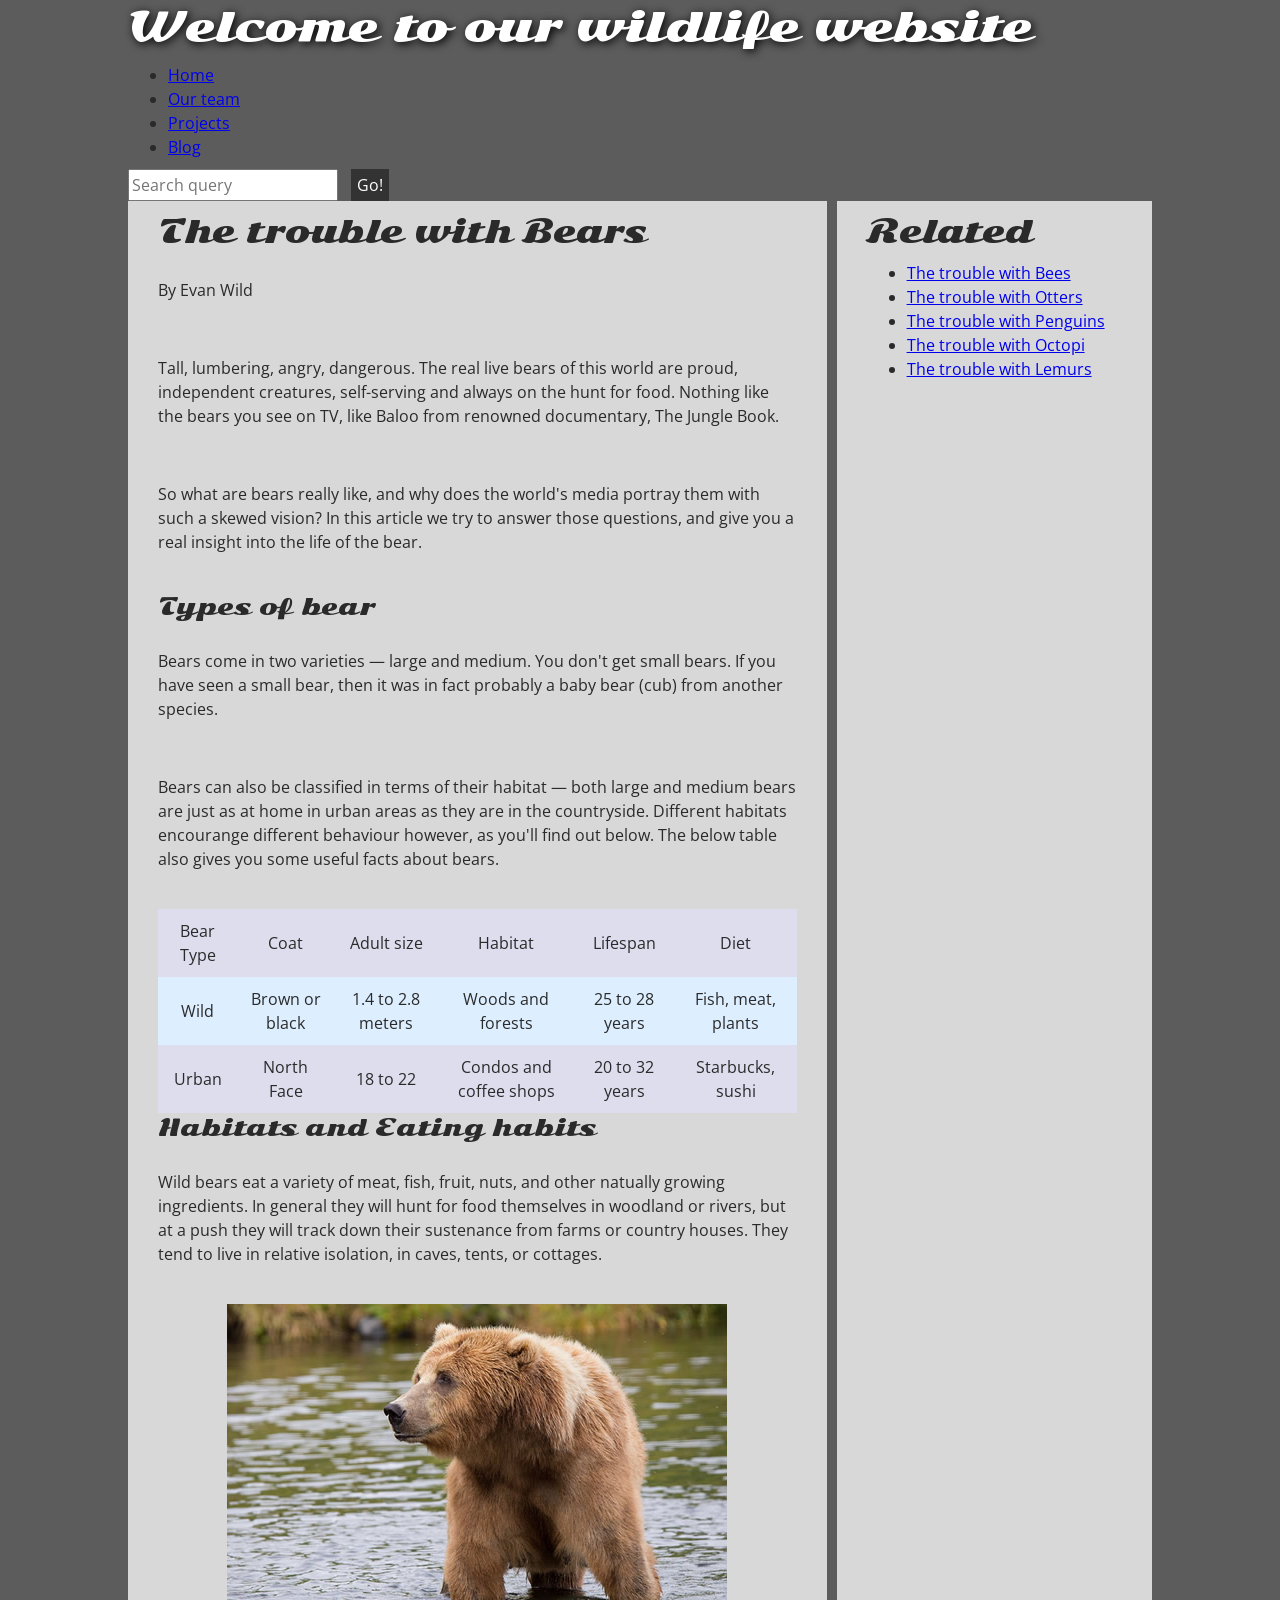
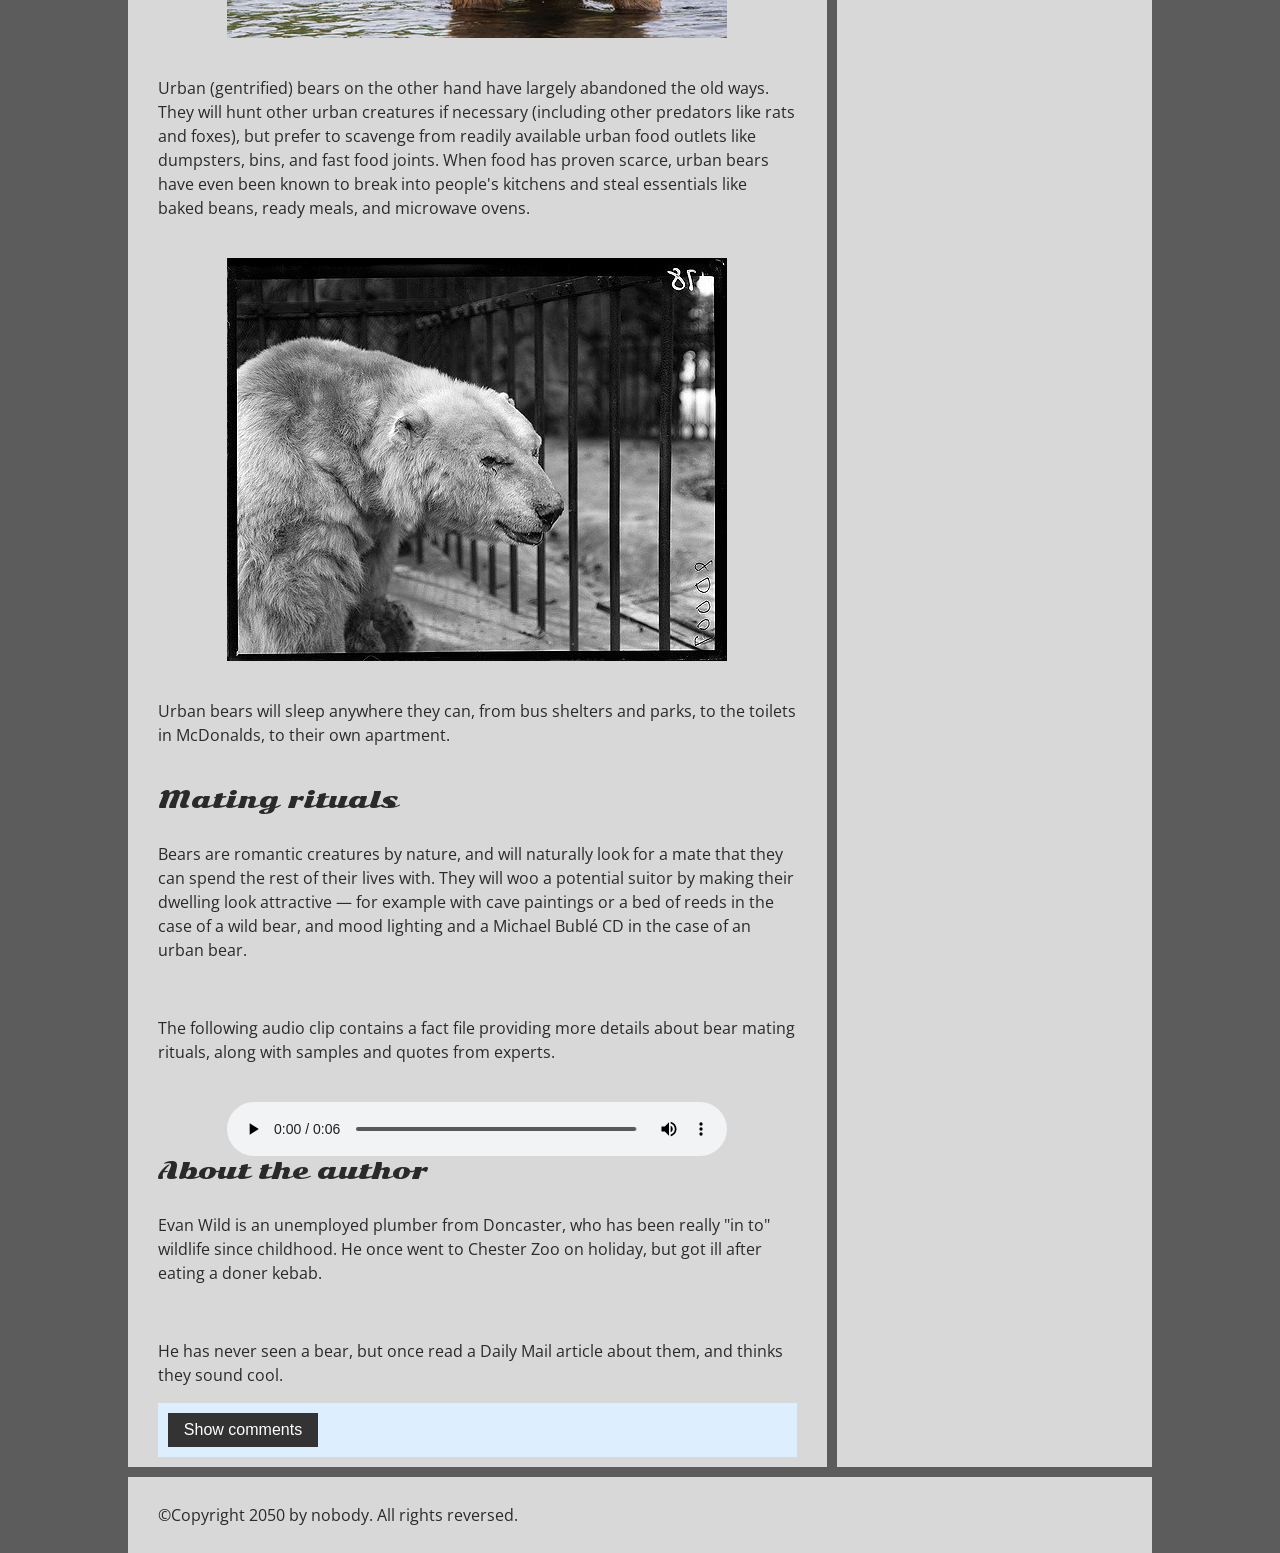
<file: ica/ica5/index.html>
<!DOCTYPE html>
<html>
  <head>
    <meta charset="utf-8">

    <title>Accessibility assessment</title>
    <link href="https://fonts.googleapis.com/css?family=Open+Sans+Condensed:300|Sonsie+One" rel="stylesheet" type="text/css">
    <link rel="stylesheet" href="style.css">

    <!-- the below three lines are a fix to get HTML5 semantic elements working in old versions of Internet Explorer-->
    <!--[if lt IE 9]>
      <script src="http://html5shiv.googlecode.com/svn/trunk/html5.js"></script>
    <![endif]-->
  </head>

  <body>
    <header class="header">
      <font size="7">Welcome to our wildlife website</font>
    </header>

    <nav class="nav">
      <ul>
        <li><a href="#">Home</a></li>
        <li><a href="#">Our team</a></li>
        <li><a href="#">Projects</a></li>
        <li><a href="#">Blog</a></li>
      </ul>

      <form class="search">
        <input type="search" name="q" placeholder="Search query" aria-label="Search query">
        <input type="submit" value="Go!" aria-label="Submit search">
      </form>
    </nav>

    <main>
      <article>
        <font size="6">The trouble with Bears</font>
        <br><br>
        <p>By Evan Wild</p>
        <br><br>
        <p>Tall, lumbering, angry, dangerous. The real live bears of this world are proud, independent creatures, self-serving and always on the hunt for food. Nothing like the bears you see on TV, like Baloo from renowned documentary, The Jungle Book.</p>
        <br><br>
        <p>So what are bears really like, and why does the world's media portray them with such a skewed vision? In this article we try to answer those questions, and give you a real insight into the life of the bear.</p>
        <br><br>
        <font size="5">Types of bear</font>
        <br><br>
        <p>Bears come in two varieties — large and medium. You don't get small bears. If you have seen a small bear, then it was in fact probably a baby bear (cub) from another species.</p>
        <br><br>
        <p>Bears can also be classified in terms of their habitat — both large and medium bears are just as at home in urban areas as they are in the countryside. Different habitats encourange different behaviour however, as you'll find out below. The below table also gives you some useful facts about bears.</p>
        <br><br>
        <table>
          <thead>
            <tr>
              <td>Bear Type</td>
              <td>Coat</td>
              <td>Adult size</td>
              <td>Habitat</td>
              <td>Lifespan</td>
              <td>Diet</td>
            </tr>
          </thead>
          <tbody>
            <tr>
              <td>Wild</td>
              <td>Brown or black</td>
              <td>1.4 to 2.8 meters</td>
              <td>Woods and forests</td>
              <td>25 to 28 years</td>
              <td>Fish, meat, plants</td>
            </tr>
            <tr>
              <td>Urban</td>
              <td>North Face</td>
              <td>18 to 22</td>
              <td>Condos and coffee shops</td>
              <td>20 to 32 years</td>
              <td>Starbucks, sushi</td>
            </tr>
          </tbody>
        </table>

        <font size="5">Habitats and Eating habits</font>
        <br><br>
        <p>Wild bears eat a variety of meat, fish, fruit, nuts, and other natually growing ingredients. In general they will hunt for food themselves in woodland or rivers, but at a push they will track down their sustenance from farms or country houses. They tend to live in relative isolation, in caves, tents, or cottages.</p>
        <br><br>
        <img src="media/wild-bear.jpg" alt="A wild bear in the woods">
        <br><br>
        <p>Urban (gentrified) bears on the other hand have largely abandoned the old ways. They will hunt other urban creatures if necessary (including other predators like rats and foxes), but prefer to scavenge from readily available urban food outlets like dumpsters, bins, and fast food joints. When food has proven scarce, urban bears have even been known to break into people's kitchens and steal essentials like baked beans, ready meals, and microwave ovens.</p>
        <br><br>
        <img src="media/urban-bear.jpg">
        <br><br>
        <p>Urban bears will sleep anywhere they can, from bus shelters and parks, to the toilets in McDonalds, to their own apartment.</p>
        <br><br>
        <font size="5">Mating rituals</font>
        <br><br>
        <p>Bears are romantic creatures by nature, and will naturally look for a mate that they can spend the rest of their lives with. They will woo a potential suitor by making their dwelling look attractive — for example with cave paintings or a bed of reeds in the case of a wild bear, and mood lighting and a Michael Bublé CD in the case of an urban bear.</p>
        <br><br>
        <p>The following audio clip contains a fact file providing more details about bear mating rituals, along with samples and quotes from experts.</p>
        <br><br>
        <audio controls>
          <source src="media/bear.mp3" type="audio/mp3">
          <source src="media/bear.ogg" type="audio/ogg">
          <p>It looks like your browser doesn't support HTML5 audio players.</p>
        </audio>

        <aside>

          <font size="5">About the author</font>
        <br><br>
          <p>Evan Wild is an unemployed plumber from Doncaster, who has been really "in to" wildlife since childhood. He once went to Chester Zoo on holiday, but got ill after eating a doner kebab.</p>
        <br><br>
          <p>He has never seen a bear, but once read a Daily Mail article about them, and thinks they sound cool.</p>

        </aside>
        <section class="comments">
          <button class="show-hide">Show comments</button>

          <div class="comment-wrapper">

            <font size="6">Add comment</font>

            <form class="comment-form">
              <div class="flex-pair">
                <label for="name">Your name:</label>
                <input type="text" name="name" id="name" placeholder="Enter your name" aria-label="Enter your name">
              </div>
              <div class="flex-pair">
                <label for="comment">Your comment:</label>
                <input type="text" name="comment" id="comment" placeholder="Enter your comment" aria-label="Enter your comment">
              </div>
              <div>
                <input type="submit" value="Submit comment" aria-label="Submit comment">
              </div>
            </form>

            <font size="6">Comments</font>

            <ul class="comment-container">

              <li>

                <p>Bob Fossil</p>

                <p>Oh I am so glad you taught me all about the big brown angry guys in the woods. With their sniffing little noses and their bad attitudes, they can sure be a menace — I was thinking of putting them all in a truck and driving them outta here. I run a zoo, you know.</p>

              </li>

            </ul>

          </div>
        </section>
      </article>

      <div class="secondary">
        <font size="6">Related</font>

        <ul>
          <li><a href="#">The trouble with Bees</a></li>
          <li><a href="#">The trouble with Otters</a></li>
          <li><a href="#">The trouble with Penguins</a></li>
          <li><a href="#">The trouble with Octopi</a></li>
          <li><a href="#">The trouble with Lemurs</a></li>
        </ul>
      </div>
    </main>

    <footer>
      <p>©Copyright 2050 by nobody. All rights reversed.</p>
    </footer>

    <script src="main.js"></script>

  </body>
</html>
</file>
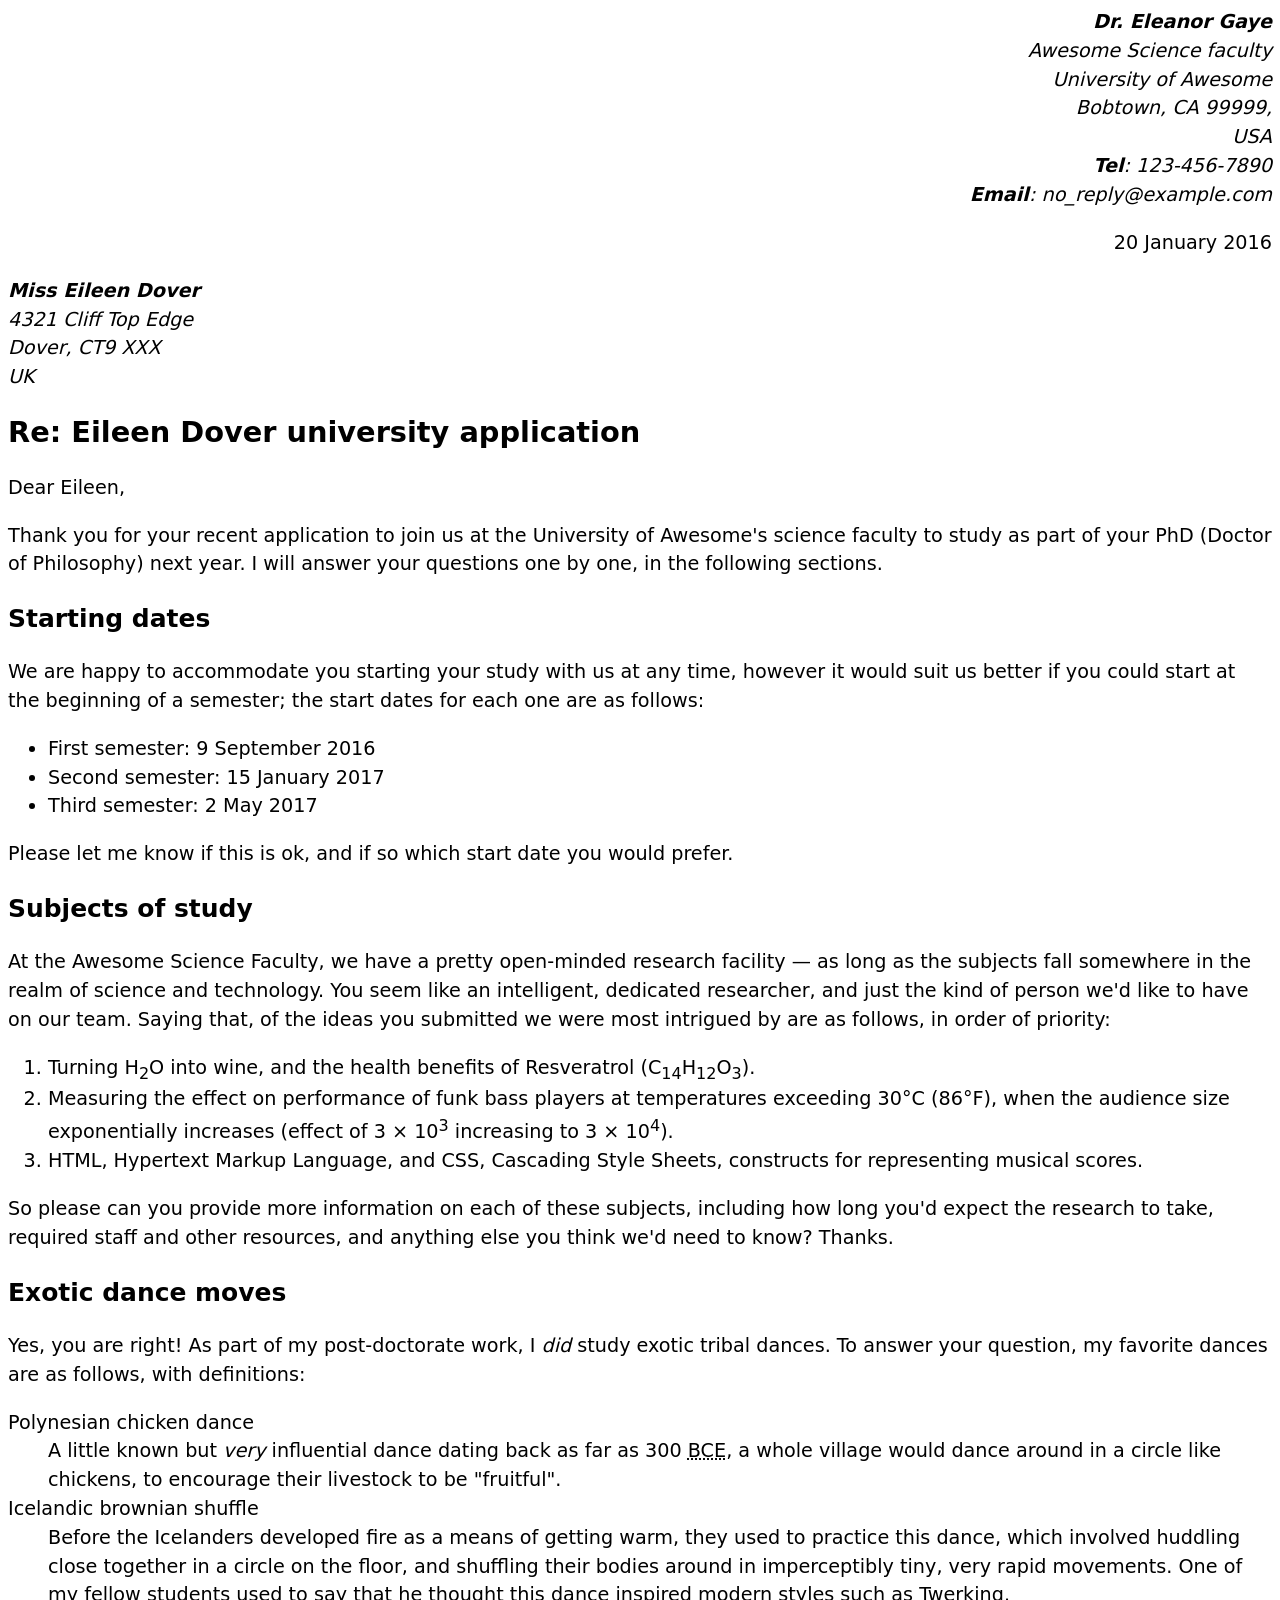
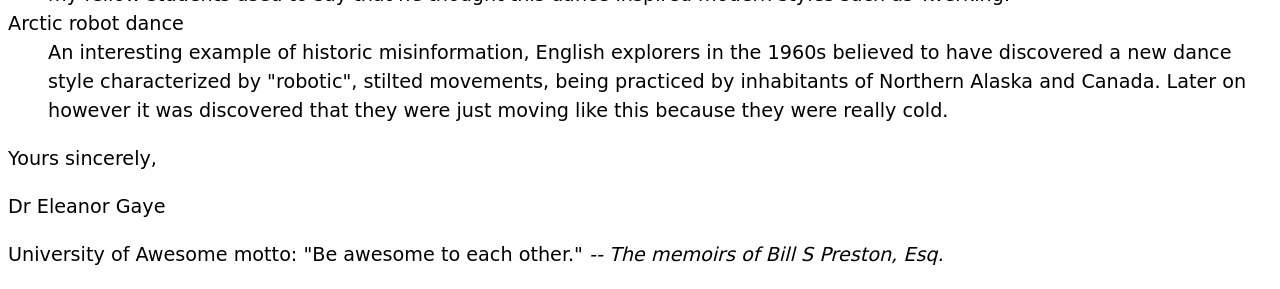
<file: wa/ica3.html>
<!DOCTYPE html>
<html lang="en">
<head>
    <meta charset="UTF-8">
    <meta name="viewport" content="width=device-width, initial-scale=1.0">
    <title>Document</title>

    <style>
        body {
            font: 1.2em / 1.5 system-ui;
        }

        .sender-column {
            text-align: right;
        }

        h1 {
            font-size: 1.5em;
        }

        h2 {
            font-size: 1.3em;
        }
    </style>
</head>
<body>
    <address class="sender-column">
        <em><strong>Dr. Eleanor Gaye</strong><br>
        Awesome Science faculty<br>
        University of Awesome<br>
        Bobtown, CA 99999,<br>
        USA<br>
        <strong>Tel</strong>: 123-456-7890<br>
        <strong>Email</strong>: no_reply@example.com</em>
        <br>
    </address>
    <p class="sender-column">
        20 January 2016
    </p>

    <address>
        <em><strong>Miss Eileen Dover</strong><br>
        4321 Cliff Top Edge<br>
        Dover, CT9 XXX<br>
        UK</em>
    </address>

    <p>
        <h1>Re: Eileen Dover university application</h1>
    </p>

    <section>
        <p>Dear Eileen,</p>

        <p>
            Thank you for your recent application to join us at the University of
            Awesome's science faculty to study as part of your
            PhD (Doctor of Philosophy) next year. I will answer your
            questions one by one, in the following sections.
        </p>
    </section>

    <section>
        <p><h2>Starting dates</h2></p>

        <p>
            We are happy to accommodate you starting your study with us at any time,
            however it would suit us better if you could start at the beginning of a
            semester; the start dates for each one are as follows:
        </p>

        <ul>
            <li>First semester: 9 September 2016</li>
            <li>Second semester: 15 January 2017</li>
            <li>Third semester: 2 May 2017</li>
        </ul>
        
        <p>
            Please let me know if this is ok, and if so which start date you would
            prefer.
        </p>
    </section>

    <section>
        <p><h2>Subjects of study</h2></p>

        <p>
            At the Awesome Science Faculty, we have a pretty open-minded research
            facility — as long as the subjects fall somewhere in the realm of science
            and technology. You seem like an intelligent, dedicated researcher, and
            just the kind of person we'd like to have on our team. Saying that, of the
            ideas you submitted we were most intrigued by are as follows, in order of
            priority:
        </p>

        <ol>
            <li>Turning H<sub>2</sub>O into wine, and the health benefits of Resveratrol
            (C<sub>14</sub>H<sub>12</sub>O<sub>3</sub>).</li>
            <li>Measuring the effect on performance of funk bass players at temperatures
            exceeding 30°C (86°F), when the audience size exponentially increases
            (effect of 3 × 10<sup>3</sup> increasing to 3 × 10<sup>4</sup>).</li>
            <li>HTML, Hypertext Markup Language, and CSS,
            Cascading Style Sheets, constructs for representing musical scores.</li>
        </ol>

        <p>
            So please can you provide more information on each of these subjects,
            including how long you'd expect the research to take, required staff and
            other resources, and anything else you think we'd need to know? Thanks.
        </p>
    </section>

    <section>
        <p><h2>Exotic dance moves</h2></p>

        <p>
            Yes, you are right! As part of my post-doctorate work, I
            <em>did</em> study exotic tribal dances. To answer your question, my
            favorite dances are as follows, with definitions:
        </p>
        
        <dl>
            <dt>Polynesian chicken dance</dt>
            <dd>
                A little known but <em>very</em> influential dance dating back as far as
                300 <abbr title="Before Common Era">BCE</abbr>, a whole village would
                dance around in a circle like chickens, to encourage their livestock to
                be "fruitful".
            </dd>
            <dt>Icelandic brownian shuffle</dt>
            <dd>
                Before the Icelanders developed fire as a means of getting warm, they
                used to practice this dance, which involved huddling close together in a
                circle on the floor, and shuffling their bodies around in imperceptibly
                tiny, very rapid movements. One of my fellow students used to say that
                he thought this dance inspired modern styles such as Twerking.  
            </dd>
            <dt>Arctic robot dance</dt>
            <dd>
                An interesting example of historic misinformation, English explorers in
                the 1960s believed to have discovered a new dance style characterized by
                "robotic", stilted movements, being practiced by inhabitants of Northern
                Alaska and Canada. Later on however it was discovered that they were
                just moving like this because they were really cold.
            </dd>
        </dl>
    </section>

    <section>
        <p>Yours sincerely,</p>

        <p>Dr Eleanor Gaye</p>

        <p>
            University of Awesome motto: "Be awesome to each other." <em>--
            The memoirs of Bill S Preston, Esq.</em>
        </p>
    </section> 
</body>
</html>
</file>
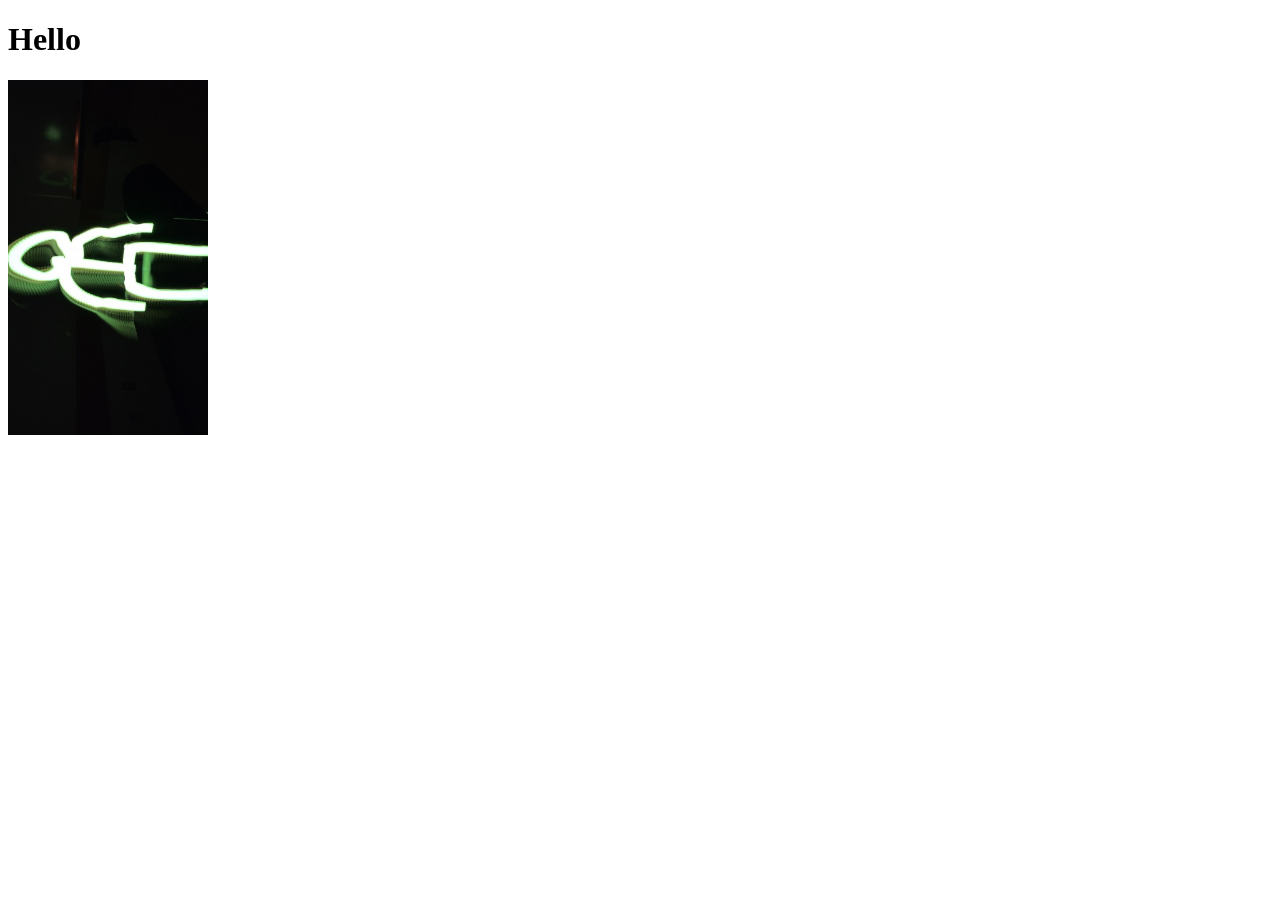
<file: wa/week3.html>
<!DOCTYPE html>
<html lang="en">
<head>
    <meta charset="UTF-8">
    <meta name="viewport" content="width=device-width, initial-scale=1.0">
    <title>Document</title>
</head>
<body>
    <p>
       <h1>Hello</h1>
       <img src="/ImageResources/IMG_5869.JPG" alt="A light painting" width="200">
    </p>
</body>
</html>
</file>
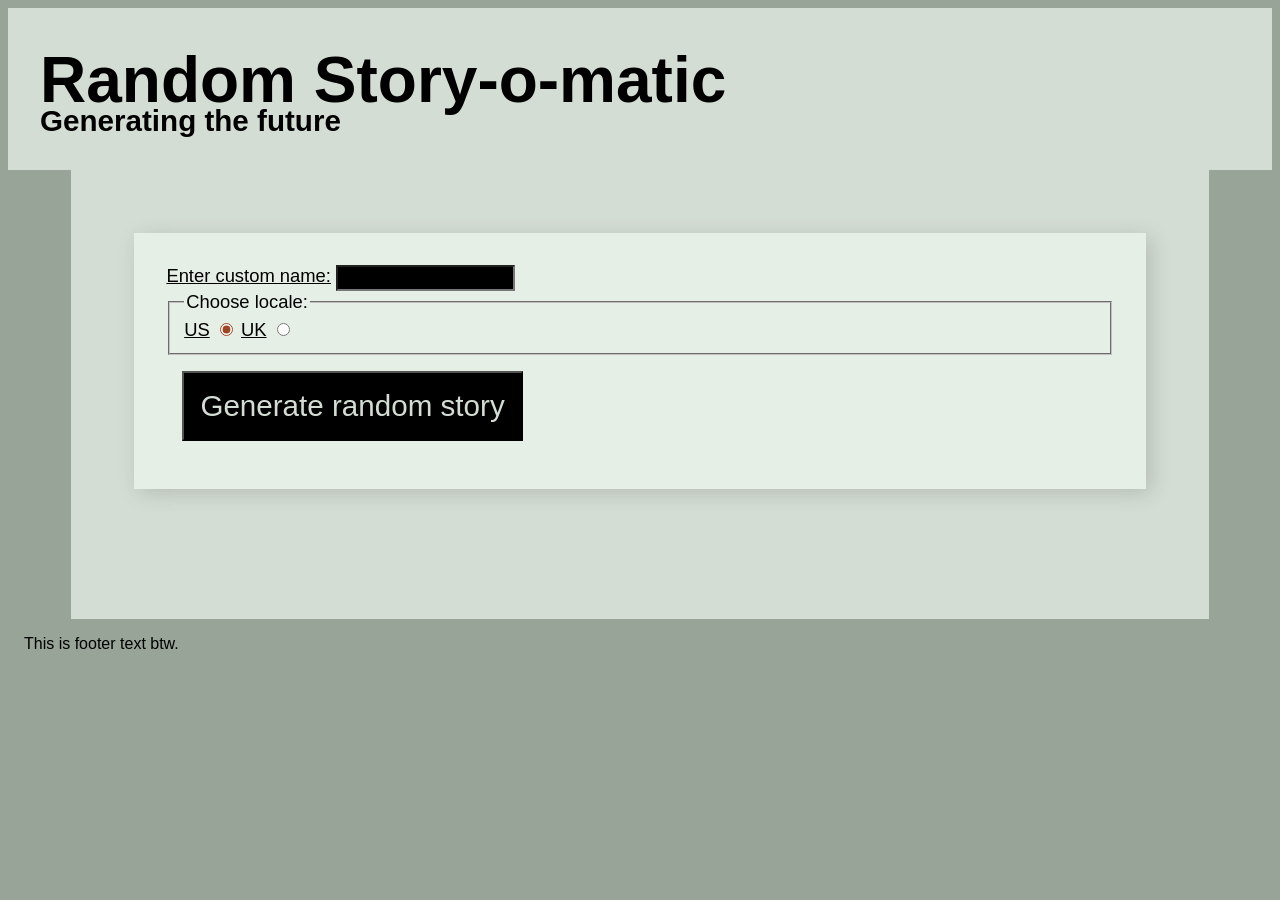
<file: ica/ica11/ica11.html>
<!DOCTYPE html>
<html lang="en">
<head>
    <meta charset="UTF-8">
    <meta name="viewport" content="width=device-width, initial-scale=1.0">
    <title>Ica 11</title>

    <script src="ica11.js" defer></script>
    <link rel="stylesheet" href="ica11.css">
</head>
<body>
    <header> 
        <h1>Random Story-o-matic</h1>
        <h2>Generating the future</h2>
    </header>

    <main>
        <div id="Box">
             <div>
                <label for="custom-name">Enter custom name:</label>
                <input id="custom-name" type="text" placeholder="" />
            </div>
            <fieldset>
                <legend>Choose locale:</legend>
                <label for="us">US</label>
                <input id="us" type="radio" name="uk-us" value="us" checked />
                <label for="uk">UK</label>
                <input id="uk" type="radio" name="uk-us" value="uk" />
            </fieldset>
            <div>
                <button class="generate">Generate random story</button>
            </div>
        </div>
       
        <!-- Thanks a lot to Willy Aguirre for his help with the code for this assessment -->
        <p class="story"></p>                                           
    </main>

    <footer>
        <p> This is footer text btw.</p>
    </footer>

    
</body>
</html>
</file>
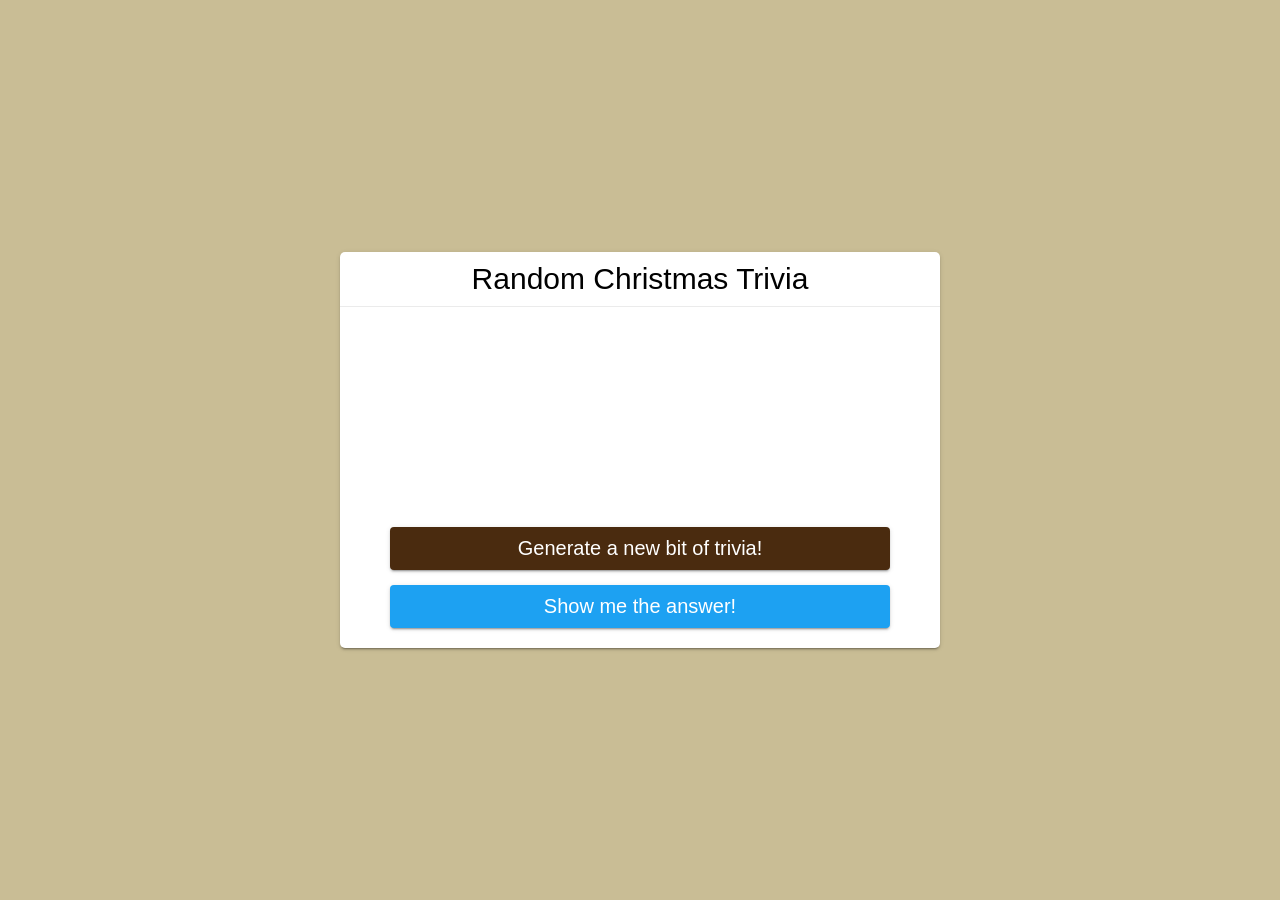
<file: ica/ica12/ica12.html>
<!DOCTYPE html>
<html lang="en">
<head>
    <meta charset="UTF-8">
    <meta http-equiv="X-UA-Compatible" content="IE=edge">
    <meta name="viewport" content="width=device-width, initial-scale=1.0">
    <title>Document</title>

    <link rel="stylesheet" href="iac12.css">
    <script src="ica12.js" defer></script>
</head>
<body>
    <div class="app">
        <header>Random Christmas Trivia</header>
        <section class="quotes">
          <div class="quote-text" id="js-quote-text"></div>
          <div class="quote-text" id="js-answer-text"></div>
        </section>
        <section class="controls" >
          <button type="button" id="js-new-quote" class="new-quote button">
            Generate a new bit of trivia!
          </button>
          <button type="button" id="js-tweet" class="twitter button">
            Show me the answer!
          </button>
          <!-- <a class="answer button" id="js-tweet" target="_blank" rel="noreferrer">Show me the answer!</a> -->
        </section>
      </div>
</body>
</html>
</file>
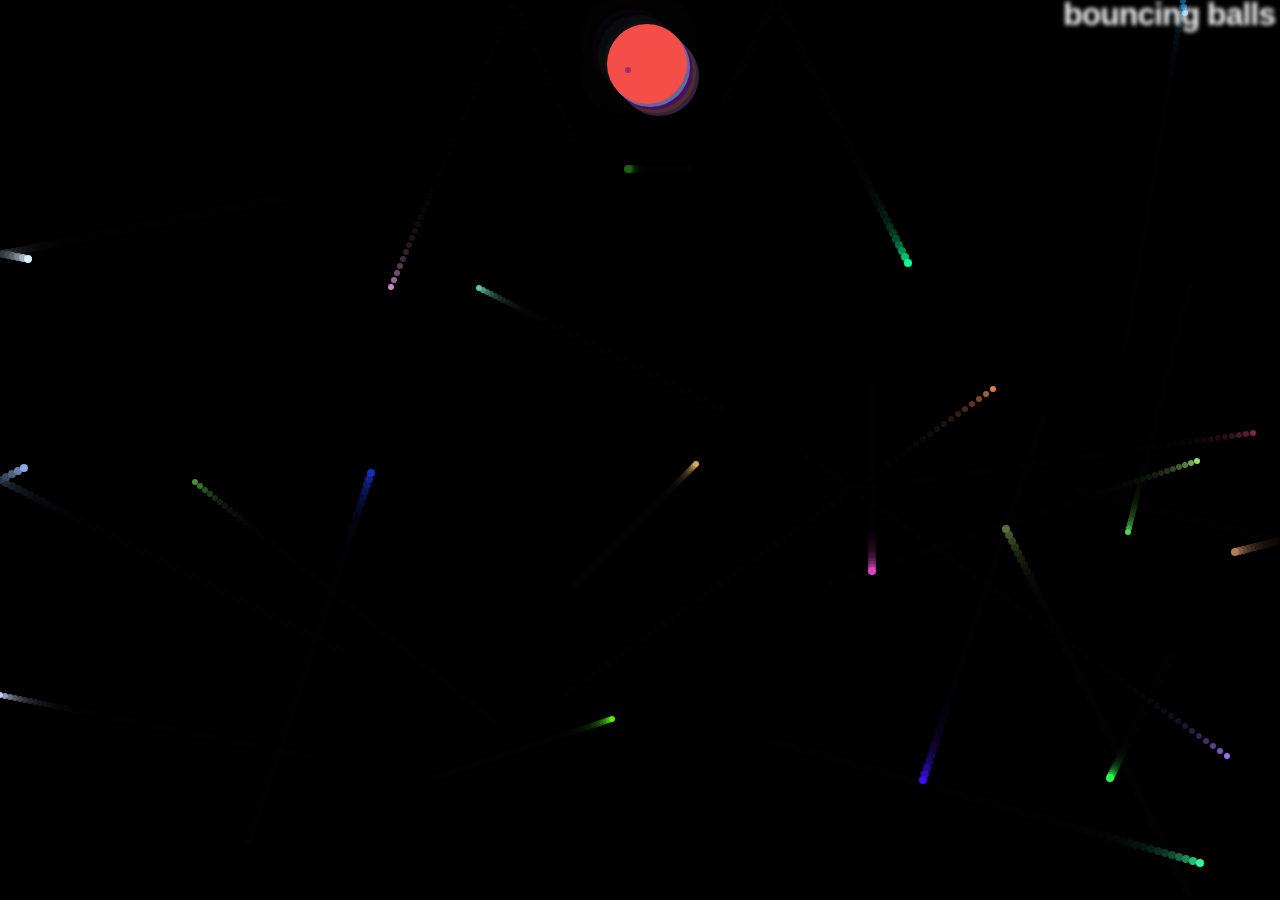
<file: ica/ica13/ica13.html>
<!DOCTYPE html>
<html lang="en">
    <head>
        <meta charset="UTF-8">
        <meta name="viewport" content="width=device-width, initial-scale=1.0">
        <title>Bouncing Balls</title>
        <link rel="stylesheet" href="ica13.css">
    </head>
    <body>
        <h1>bouncing balls</h1>
        <canvas></canvas>

        <script src="ica13.js"></script>
    </body>
</html>
</file>
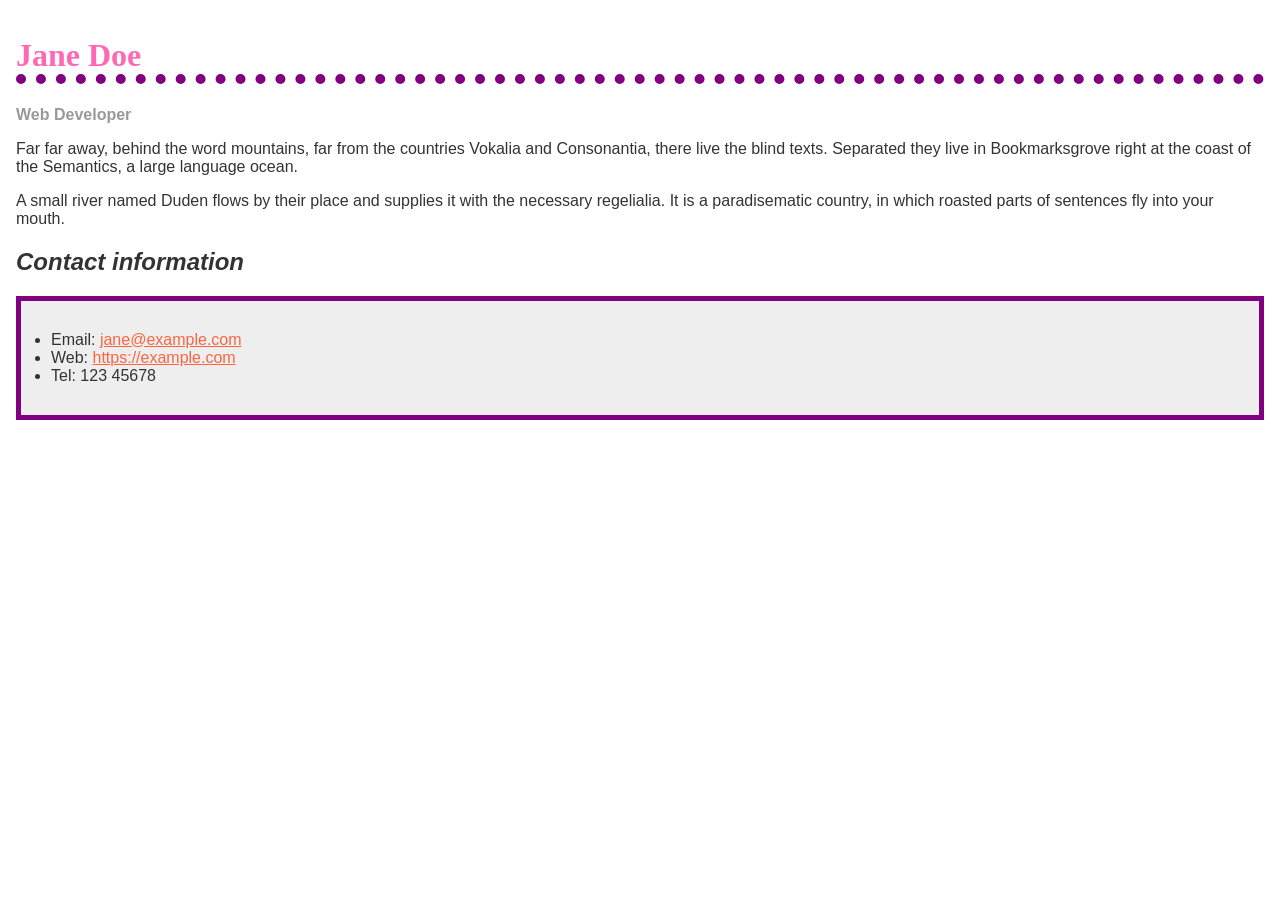
<file: ica/ica7/letter.html>
<!doctype html>
<html lang="en">
  <head>
    <meta charset="utf-8" />
    <meta name="viewport" content="width=device-width" />
    <title>Formatting a biography</title>
    <style>
      body {
        background-color: #fff;
        color: #333;
        font-family: Arial, Helvetica, sans-serif;
        padding: 1em;
        margin: 0;
      }

      h1 {
        color: hotpink;
        font-size: 2em;
        font-family: Georgia, "Times New Roman", Times, serif;
        border-bottom: 10px dotted purple;
      }

      h2 {
        font-size: 1.5em;
        font-style: italic;
      }

      .job-title {
        color: #999999;
        font-weight: bold;
      }

      a:link,
      a:visited {
        color: #fb6542;
      }

      a:hover {
        text-decoration: none;
        color: green;
      }

      ul {
        background-color: #eeeeee;
        border: 5px solid purple;
        padding: 30px;
      }
    </style>
  </head>

  <body>
    <h1>Jane Doe</h1>
    <div class="job-title">Web Developer</div>
    <p>
      Far far away, behind the word mountains, far from the countries Vokalia
      and Consonantia, there live the blind texts. Separated they live in
      Bookmarksgrove right at the coast of the Semantics, a large language
      ocean.
    </p>

    <p>
      A small river named Duden flows by their place and supplies it with the
      necessary regelialia. It is a paradisematic country, in which roasted
      parts of sentences fly into your mouth.
    </p>

    <h2>Contact information</h2>
    <ul>
      <li>
        Email:
        <a href="mailto:jane@example.com">jane@example.com</a>
      </li>
      <li>
        Web:
        <a href="https://example.com">https://example.com</a>
      </li>
      <li>Tel: 123 45678</li>
    </ul>
  </body>
</html>
</file>
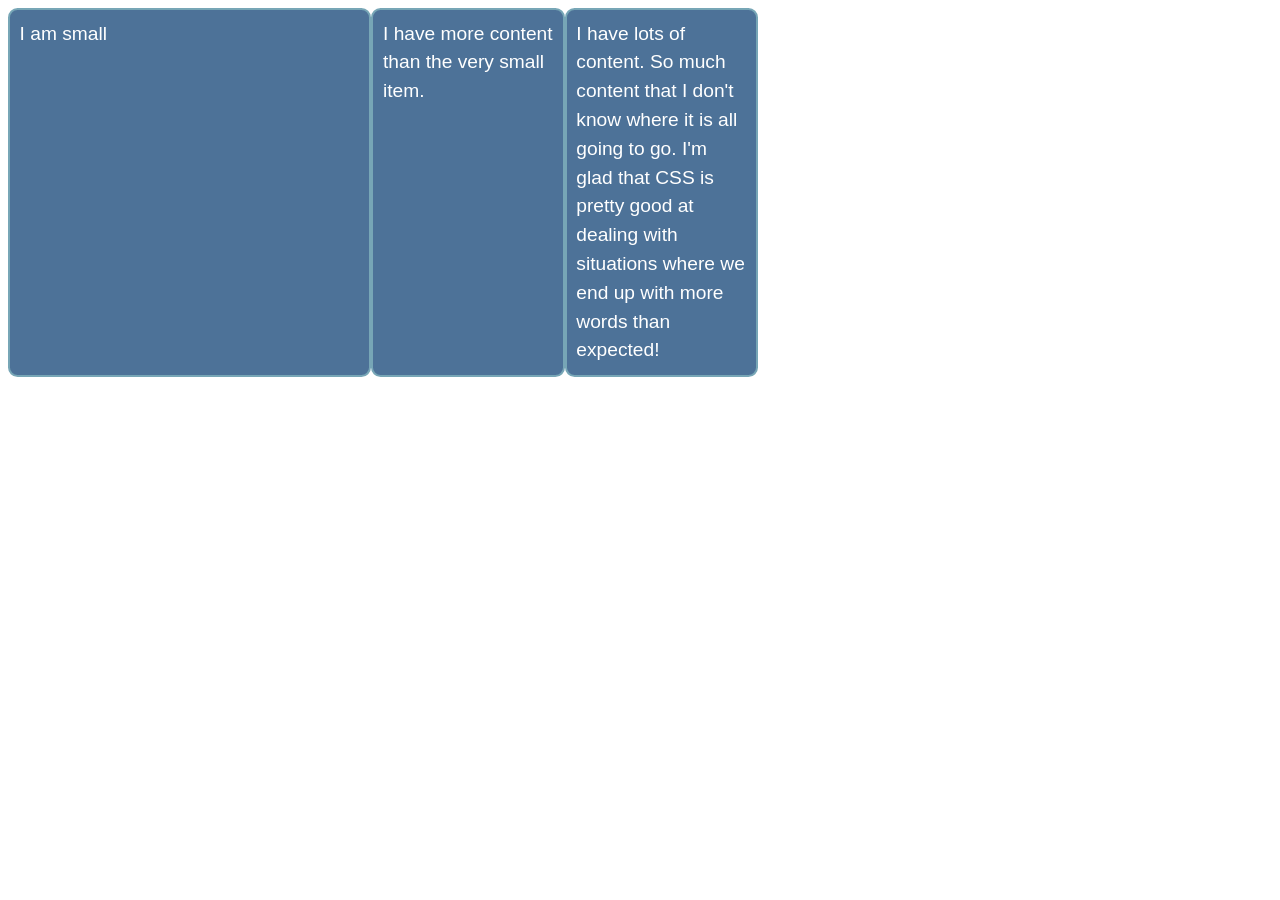
<file: ica/ica8/flex.html>
<!DOCTYPE html>
<html lang="en">
<head>
    <meta charset="UTF-8">
    <meta name="viewport" content="width=device-width, initial-scale=1.0">
    <title>Document</title>

    <link rel="stylesheet" href="flex.css">
</head>
<body>
    <ul>
   <li>I am small</li>
   <li>I have more content than the very small item.</li>
   <li>
     I have lots of content. So much content that I don't know where it is all
     going to go. I'm glad that CSS is pretty good at dealing with situations
     where we end up with more words than expected!
   </li>
</ul>
</div>
</body>
</html>
</file>
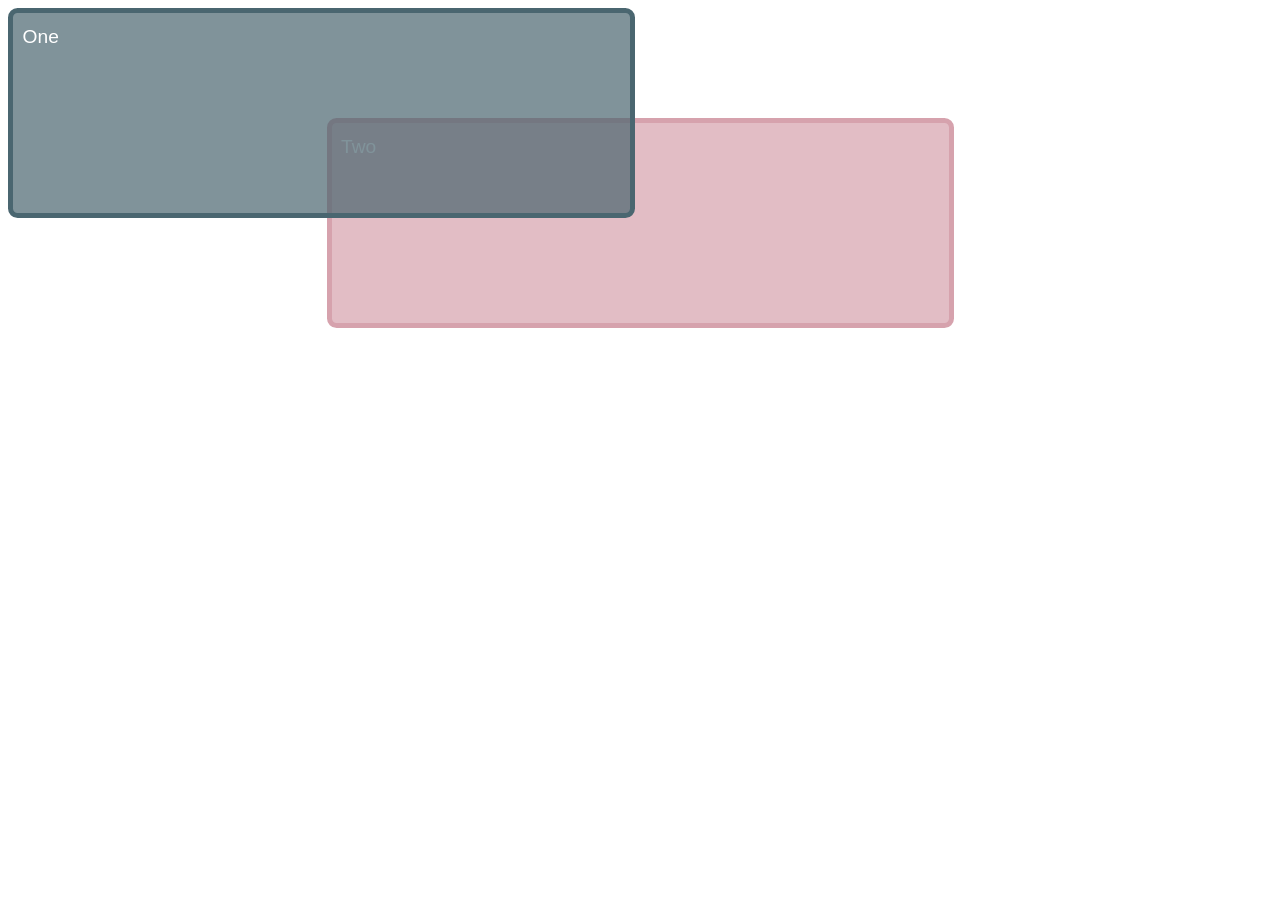
<file: ica/ica8/grids.html>
<!DOCTYPE html>
<html lang="en">
<head>
    <meta charset="UTF-8">
    <meta name="viewport" content="width=device-width, initial-scale=1.0">
    <title>Document</title>

    <link rel="stylesheet" href="grids.css">
</head>
<body>
    <div class="grid">
    <div class="item1">One</div>
    <div class="item2">Two</div>
</div>
</body>
</html>
</file>
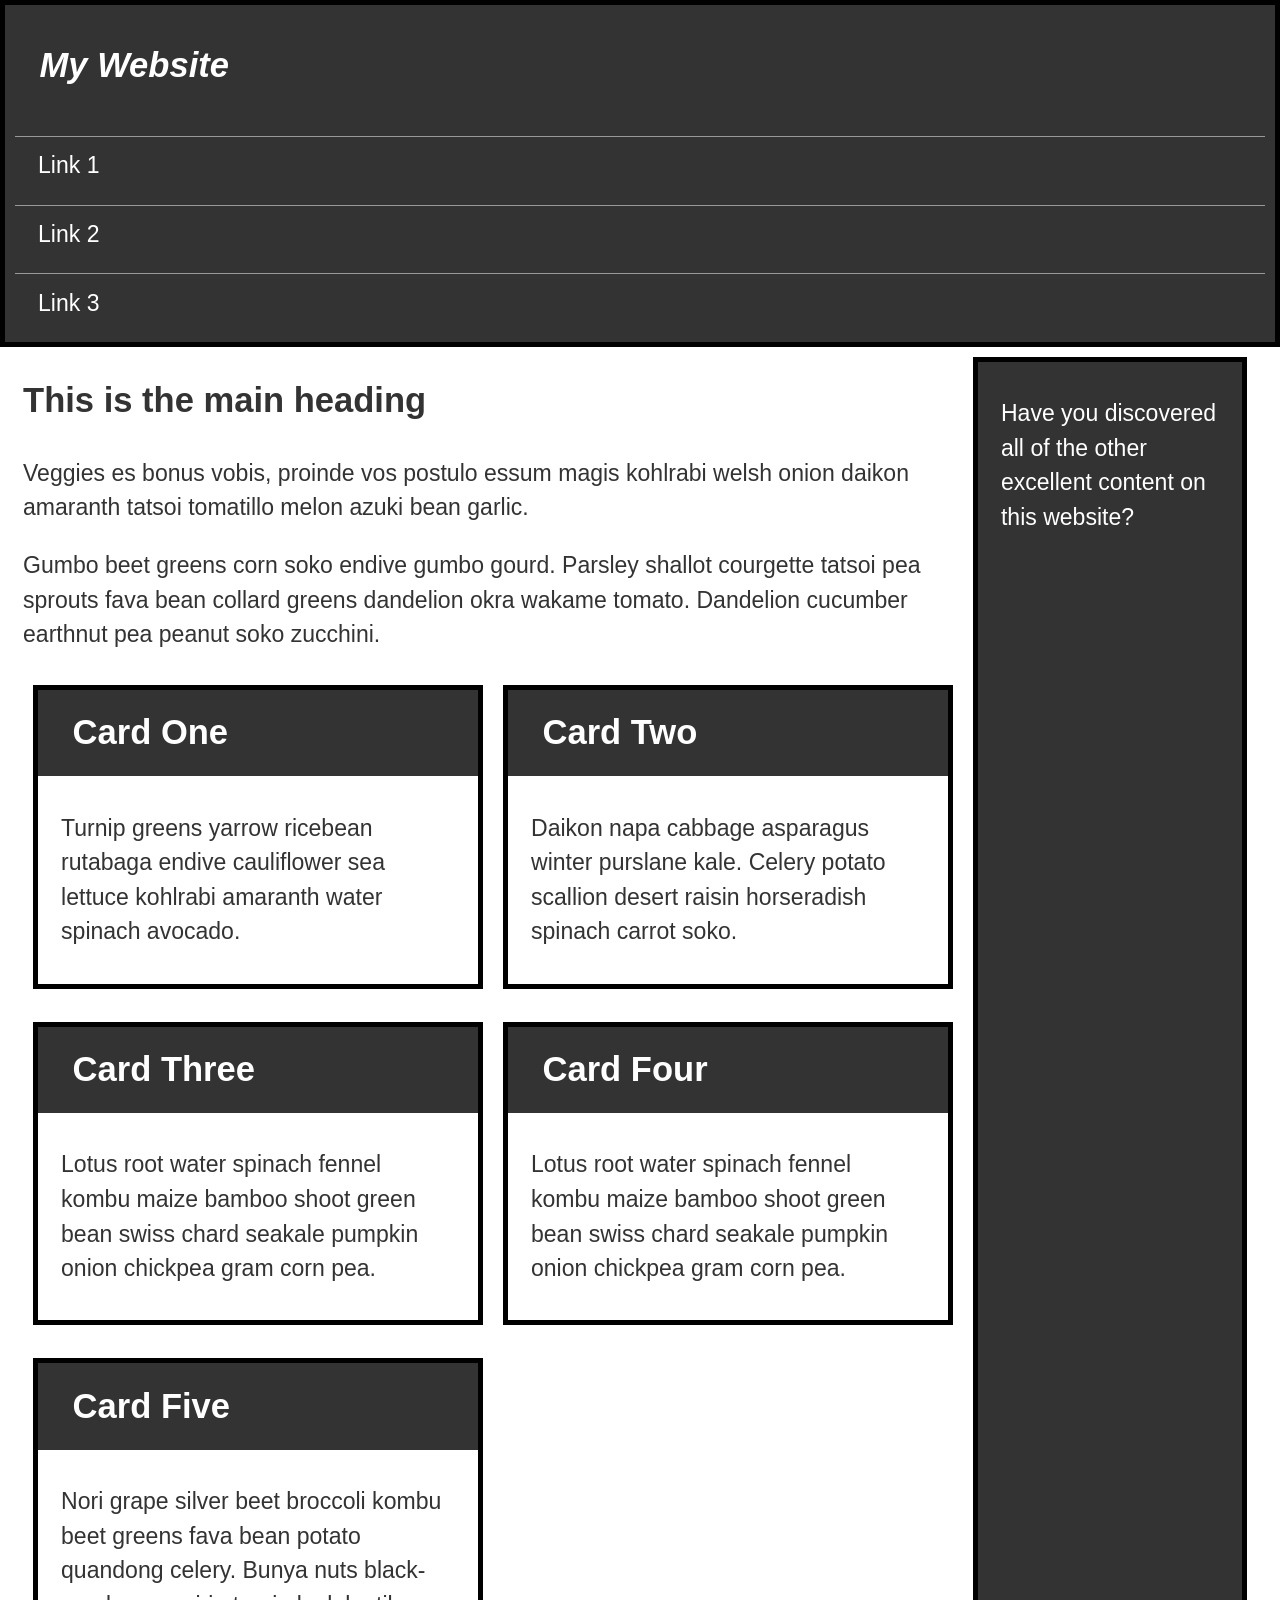
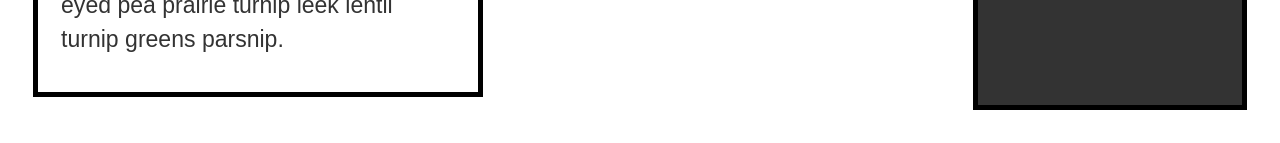
<file: ica/ica8/responsive.html>
<!doctype html>
<html lang="en">
  <head>
    <meta charset="utf-8" />
    <meta name="viewport" content="width=device-width" />
    <title>Responsive Web Design Task: Task</title>
    <link rel="stylesheet" href="responsive.css" />
    <style>
      * {
        box-sizing: border-box;
      }

      html {
        font:
          1.2em/1.4 Arial,
          Helvetica,
          sans-serif;
      }

      body {
        padding: 0 0 1em;
      }

      header {
        background-color: #333;
        color: #fff;
        border: 5px solid #000;
      }

      header ul {
        list-style: none;
        margin: 0;
        padding: 0;
      }

      header a {
        color: #fff;
        text-decoration: none;
        display: block;
        padding: 0.5em 1em;
        border-top: 1px solid #999;
      }

      header .title {
        font-size: 150%;
        font-style: italic;
        font-weight: bold;
        padding: 1em;
      }

      main {
        padding: 0 1em;
      }

      .cards {
        list-style: none;
        margin: 0;
        padding: 0;
      }

      .cards li {
        border: 5px solid #000;
        margin-bottom: 1em;
      }

      .cards h2 {
        background-color: #333;
        color: #fff;
        margin: 0;
        padding: 0.5em 1em;
      }

      .cards .inner {
        padding: 0.5em 1em;
      }

      .sidebar {
        background-color: #333;
        border: 5px solid #000;
        padding: 0.5em 1em;
        color: #fff;
      }

      /* computer screen sizing */
      @media (min-width: 800px) {

        .cards {
          display: grid;
          grid-template-columns: repeat(auto-fit, minmax(320px, 1fr));
        }

        .sidebar {
          margin: 10px;
          width: 45%;
        }

        li {
          margin: 10px;
          
        }

        main {
          display: flex;
        }
      }
    </style>
  </head>

  <body>
    <header>
      <div class="title">My Website</div>
      <nav>
        <ul>
          <li>
            <a href="">Link 1</a>
          </li>
          <li>
            <a href="">Link 2</a>
          </li>
          <li>
            <a href="">Link 3</a>
          </li>
        </ul>
      </nav>
    </header>

    <main>
      <article>
        <h1>This is the main heading</h1>
        <p>
          Veggies es bonus vobis, proinde vos postulo essum magis kohlrabi welsh
          onion daikon amaranth tatsoi tomatillo melon azuki bean garlic.
        </p>

        <p>
          Gumbo beet greens corn soko endive gumbo gourd. Parsley shallot
          courgette tatsoi pea sprouts fava bean collard greens dandelion okra
          wakame tomato. Dandelion cucumber earthnut pea peanut soko zucchini.
        </p>

        <ul class="cards">
          <li>
            <h2>Card One</h2>
            <div class="inner">
              <p>
                Turnip greens yarrow ricebean rutabaga endive cauliflower sea
                lettuce kohlrabi amaranth water spinach avocado.
              </p>
            </div>
          </li>
          <li>
            <h2>Card Two</h2>
            <div class="inner">
              <p>
                Daikon napa cabbage asparagus winter purslane kale. Celery
                potato scallion desert raisin horseradish spinach carrot soko.
              </p>
            </div>
          </li>
          <li>
            <h2>Card Three</h2>
            <div class="inner">
              <p>
                Lotus root water spinach fennel kombu maize bamboo shoot green
                bean swiss chard seakale pumpkin onion chickpea gram corn pea.
              </p>
            </div>
          </li>
          <li>
            <h2>Card Four</h2>
            <div class="inner">
              <p>
                Lotus root water spinach fennel kombu maize bamboo shoot green
                bean swiss chard seakale pumpkin onion chickpea gram corn pea.
              </p>
            </div>
          </li>
          <li>
            <h2>Card Five</h2>
            <div class="inner">
              <p>
                Nori grape silver beet broccoli kombu beet greens fava bean
                potato quandong celery. Bunya nuts black-eyed pea prairie turnip
                leek lentil turnip greens parsnip.
              </p>
            </div>
          </li>
        </ul>
      </article>
      <aside class="sidebar">
        <p>
          Have you discovered all of the other excellent content on this
          website?
        </p>
      </aside>
    </main>
  </body>
</html>
</file>
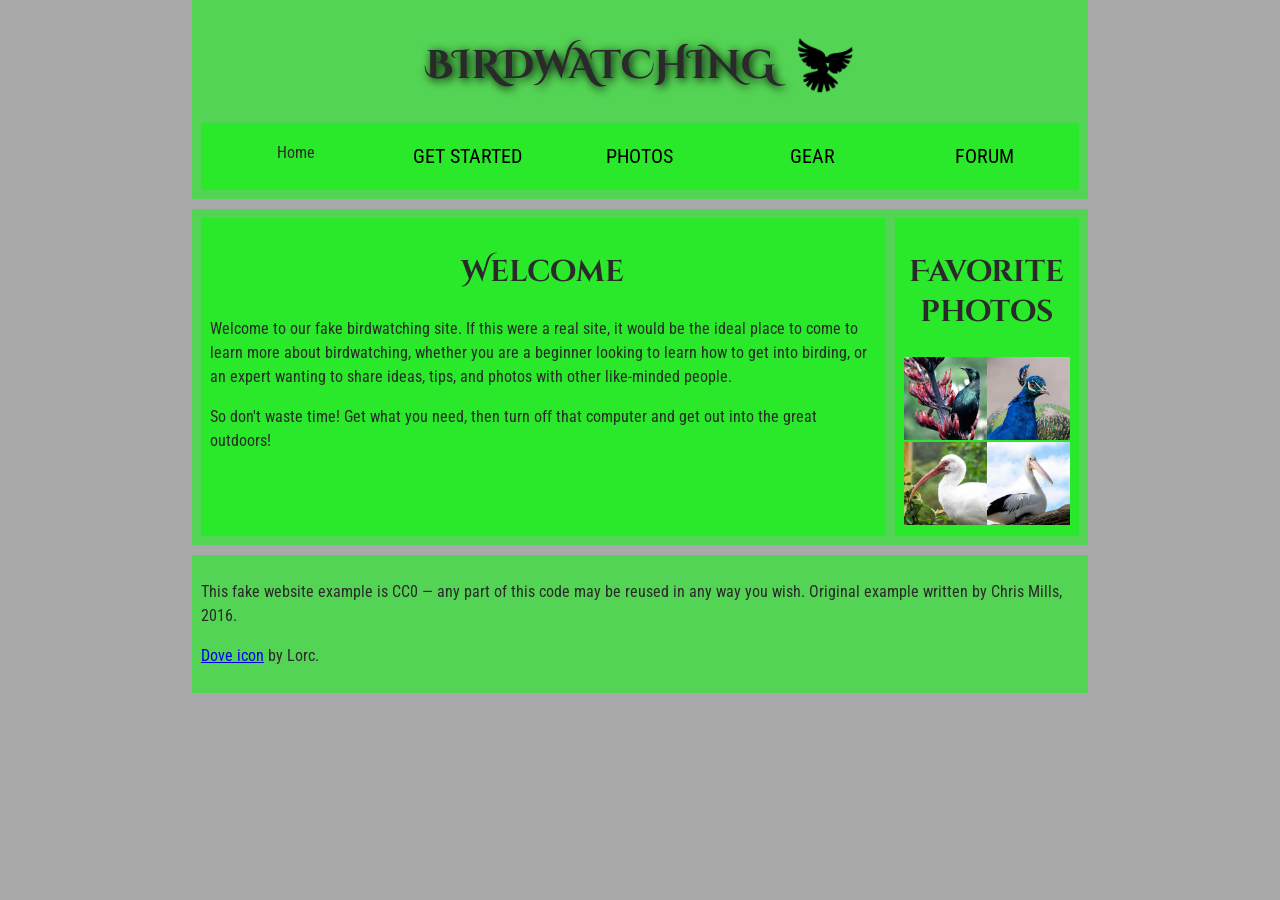
<file: wa/wa4/wa4.html>
<!doctype html>
<html lang="en">
  <head>
    <meta charset="utf-8" />
    <title>Birdwatching</title>
    <link
      href="https://fonts.googleapis.com/css?family=Roboto+Condensed:300%7CCinzel+Decorative:700"
      rel="stylesheet" />
    <link rel="stylesheet" href="wa4.css">
  </head>

  <body>
    <header>
      <h1>Birdwatching<img src="assets/dove.png" alt="Simple dove logo"></h1>
      
      <nav>
        <ul>
          <li><span>Home</span></li>
          <li><a href="#">Get Started</a></li>
          <li><a href="#">Photos</a></li>
          <li><a href="#">Gear</a></li>
          <li><a href="#">Forum</a></li>
        </ul>
      </nav>
    </header>

    <main>

      

      <article>
        <h2>Welcome</h2>
        <p>
          Welcome to our fake birdwatching site. If this were a real site, it
          would be the ideal place to come to learn more about birdwatching,
          whether you are a beginner looking to learn how to get into birding, or
          an expert wanting to share ideas, tips, and photos with other
          like-minded people.
        </p>

        <p>
          So don't waste time! Get what you need, then turn off that computer and
          get out into the great outdoors!
        </p>
      </article>
      
      

      <aside>
        <h2>Favorite photos</h2>

        <a href="assets/favorite-bird-1.jpg"><img src="assets/favorite-bird-1_th.jpg" alt="Black Bird Thumbnail"></a>
        <a href="assets/favorite-bird-2.jpg"><img src="assets/favorite-bird-2_th.jpg" alt="Peacock Thumbnail"></a>
        <a href="assets/favorite-bird-3.jpg"><img src="assets/favorite-bird-3_th.jpg" alt="Long nose bird"></a>
        <a href="assets/favorite-bird-4.jpg"><img src="assets/favorite-bird-4_th.jpg" alt="pelican thumbnail"></a>
      </aside>


    </main>
    
    <footer>
      <p>
        This fake website example is CC0 — any part of this code may be reused
        in any way you wish. Original example written by Chris Mills, 2016.
      </p>

      <p>
        <a href="http://game-icons.net/lorc/originals/dove.html">Dove icon</a>
        by Lorc.
      </p>
    </footer>
  </body>
</html>
</file>
<file: ica/ica5/style.css>
/* || General setup */

html, body {
  margin: 0;
  padding: 0;
}

html {
  font-size: 10px;
  background-color: rgb(92, 92, 92);
}

body {
  width: 80%;
  min-width: 1024px;
  margin: 0 auto;
}

/* || typography */

font[size="7"], font[size="6"], font[size="5"] {
  font-family: 'Sonsie One', cursive;
  color: #2a2a2a;
}

p, input, li, table, label {
  font-family: 'Open Sans Condensed', sans-serif;
  color: #2a2a2a;
}

font[size="7"] {
  font-size: 4rem;
  text-align: center;
  color: white;
  text-shadow: 2px 2px 10px black;
}

font[size="6"] {
  font-size: 3rem;
  text-align: center;
}

font[size="5"] {
  font-size: 2.2rem;
}

p, li, table {
  font-size: 1.6rem;
  line-height: 1.5;
}

/* || header layout */

div[class="nav"], article, footer, .secondary {
  background-color: rgb(216, 216, 216);
}

article, footer, .secondary {
  padding: 10px 30px;
}

article {
  margin-right: 10px;
}

div[class="nav"] {
  height: 50px;
  background-color: ff80ff;
  display: flex;
  padding: 1% 0;
  margin-bottom: 10px;
}

div[class="nav"] ul {
  padding: 0;
  list-style-type: none;
  flex: 2;
  display: flex;
}

div[class="nav"] li {
  display: inline;
  text-align: center;
  flex: 1;
}

div[class="nav"] a {
  display: inline-block;
  font-size: 2rem;
  text-transform: uppercase;
  text-decoration: none;
  color: black;
}

div[class="nav"] .search {
  flex: 1;
  display: flex;
  align-items: center;
  height: 100%;
  padding: 0 2em;
}

.search input {
  font-size: 1.6rem;
  height: 32px;
}

.search input[type="search"] {
  flex: 3;
}

.search input[type="submit"] {
  flex: 1;
  margin-left: 1rem;
  background: #333;
  border: 0;
  color: white;
}

/* || main layout */

main {
  display: flex;
}

article {
  flex: 5;
}

.secondary {
  flex: 2;
}

footer {
  margin-top: 10px;
}

/* Table styling */

table {
  width: 100%;
  background-color: #dde;
  border-collapse: collapse;
}

th, td {
  padding: 10px;
}

td {
  text-align: center;
}

th[scope="col"] {
  border-bottom: 1px solid black;
}

tbody tr:nth-child(odd) {
  background-color: #def;
}

/* styling content images and audio */

img, audio {
  display: block;
  margin: 0 auto;
}

audio {
  width: 500px;
}

/* Comments styling */

.comments {
  background-color: #def;
  padding: 10px;
}

.show-hide {
  cursor: pointer;
}

.comments font[size="6"] {
  font-size: 2rem;
}

.comments font[size="6"]:nth-of-type(2) {
  margin-bottom: 0;
}

.comment-form {
  margin-bottom: 3rem;
}

.comment-form .flex-pair {
  display: flex;
  padding: 0 3rem 1rem;
}

.comment-form label {
  align-self: center;
  flex: 2;
  text-align: right;
}

.comment-form input {
  margin-left: 1rem;
  flex: 6;
}

.show-hide {
  text-align: center;
  width: 150px;
}

.comment-form input, .comment-form label, .show-hide {
  font-size: 1.6rem;
  line-height: 32px;
}

.comment-form input[type="submit"], .show-hide {
  background: #333;
  border: 0;
  color: white;
}

.comment-form input[type="submit"] {
  width: 30%;
  display: block;
  margin: 0 auto;
}

.comment-container {
  margin-top: 0;
}

.comment-container li {
  list-style-type: none;
  display: flex;
}

.comment-container li p:nth-child(1) {
  flex: 1;
  font-weight: bold;
}

.comment-container li p:nth-child(2) {
  flex: 5;
}
</file>
<file: ica/ica11/ica11.css>
body {
    background-color: rgb(151, 164, 151);
    font-family:'Trebuchet MS', 'Lucida Sans Unicode', 'Lucida Grande', 'Lucida Sans', Arial, sans-serif
}

::selection {
    background-color: rgb(159, 69, 36);
    color: white;
}

header {
    margin: 0;
    background-color: rgb(212, 221, 212);
    padding: 2rem;
}

main {
    background-color:  rgb(212, 221, 212);
    padding: 5%;
    padding-bottom: 7rem;
    width: 80%;
    margin-left: 5%;
    font-size: 1.15rem;
}

footer {
    margin-left: 1rem;
}

h1 {
    font-size: 4rem;
    margin: 0;
    line-height: 3rem;
    margin-top: 1rem;
}

h2 {
    font-size: 1.85rem;
    margin: 0;
}

label {
    text-decoration: underline;
}

#Box {
    background-color: rgb(229, 239, 229);
    padding: 2rem;

    box-shadow: 5px 4px 20px rgba(0, 0, 0, 0.15);
}

#custom-name {
    padding: .2rem;
    background-color: black;
    color: rgb(212, 221, 212);
}

#custom-name:focus {
    outline: none;
    border-color: rgb(159, 69, 36);
    border-radius: 1%;
}

input[type="radio"] {
  accent-color: rgb(159, 69, 36);
}

.generate {
    font-size: 1.85rem;
    margin: 1rem;
    margin-right: 0;
    padding: 1rem;
    background-color: rgb(0, 0, 0);
    color: rgb(212, 221, 212);
}

.generate:hover {
    background-color: rgb(159, 69, 36);
    color: white;
}
</file>
<file: ica/ica12/iac12.css>
html {
    box-sizing: border-box;
  }
  
  *,
  *::before,
  *::after {
    box-sizing: inherit;
    margin: 0;
    padding: 0;
  }
  
  body {
    font-family: -apple-system, BlinkMacSystemFont, "Segoe UI", Roboto, Oxygen-Sans, Ubuntu, Cantarell, "Helvetica Neue", sans-serif;
    background-color: #c9bd95;
  }
  
  .app {
    position: absolute;
    top: 50%;
    left: 50%;
    transform: translate(-50%, -50%);
    width: 600px;
    background-color: white;
    border-radius: 5px;
    box-shadow: 0 2px 2px 0 rgba(0,0,0,.14), 0 3px 1px -2px rgba(0,0,0,.2), 0 1px 5px 0 rgba(0,0,0,.12);
  }
  
  header {
    width: 100%;
    font-size: 30px;
    text-align: center;
    padding: 10px;
    border-bottom: 1px solid #ebebeb;
  }
  
  .quotes {
    padding: 20px 50px;
    min-height: 200px;
  }
  
  .quote-text {
    padding-bottom: 20px;
    font-size: 25px;
    color: black;
  }
  
  .controls {
    width: 100%;
    padding: 20px 50px;
  }
  
  .button {
    display: block;
    color: white;
    border-radius: 4px;
    border: none;
    padding: 10px 20px;
    cursor: pointer;
    text-align: center;
    width: 100%;
    font-size: 20px;
    box-shadow: 0 2px 2px 0 rgba(0,0,0,.14), 0 3px 1px -2px rgba(0,0,0,.2), 0 1px 5px 0 rgba(0,0,0,.12);
  }
  
  .twitter {
    background-color: #1da1f2;
    text-decoration: none;
  }
  
  .twitter:hover {
    background-color: #1e7fbb;
  }
  
  .new-quote {
    background-color: #4A2B0F;
    margin-bottom: 15px;
  }
  
  .new-quote:hover {
    background-color: #6d3b0e;
  }
  
  .new-quote:disabled {
    background-color: #cccccc;
    color: #666666;
    cursor: not-allowed;
  }
  
  @media screen and (max-width: 600px) {
    .app {
      width: 100%;
    }
    .quote-text {
      font-size: 18px;
    }
  }
</file>
<file: ica/ica13/ica13.css>
html, body {
    margin: 0;
}

html {
    font-family: 'Helvetica Neue', Helvetica, Arial, sans-serif;
    height: 100%;
}

body {
    overflow: hidden;
    height: inherit;
}

h1 {
    font-size: 2rem;
    letter-spacing: -1px;
    position: absolute;
    margin: 0;
    top: -4px;
    right: 5px;

    color: transparent;
    text-shadow: 0 0 4px white;
}
</file>
<file: ica/ica8/flex.css>
body {
  font: 1.2em / 1.5 sans-serif;
}
ul {
  max-width: 750px;
  list-style: none;
  padding: 0;
  margin: 0;
}

li {
  background-color: #4d7298;
  border: 2px solid #77a6b6;
  border-radius: 0.5em;
  color: white;
  padding: 0.5em;
}

ul {
  display: flex;
}

li {
  flex: 1;
}

li:first-child {
  flex-grow: 2;
}
</file>
<file: ica/ica8/grids.css>
body {
  font: 1.2em / 1.5 sans-serif;
}
.grid > * {
  border-radius: 0.5em;
  color: white;
  padding: 0.5em;
}

.item1 {
  background-color: rgb(74 102 112 / 70%);
  border: 5px solid rgb(74 102 112 / 100%);
}

.item2 {
  background-color: rgb(214 162 173 / 70%);
  border: 5px solid rgb(214 162 173 / 100%);
}

.grid {
  display: grid;
  grid-template-columns: 1fr 1fr 1fr 1fr;
  grid-template-rows: 100px 100px 100px;
  gap: 10px;
}

.item1 {
  z-index: 2;
  grid-row: 1/3;
  grid-column: 1/3;
}

.item2 {
  z-index: 1;
  grid-row: 2/4;
  grid-column: 2/4;
}
</file>
<file: ica/ica8/responsive.css>
/* Some default styling for cookbook examples */
/*
rgb(53 43 34)
rgb(75 70 74)
rgb(95 97 110)
rgb(137 151 188)
rgb(160 178 226)
*/
body {
  background-color: #fff;
  color: #333;
  font:
    1.2em / 1.5 Helvetica Neue,
    Helvetica,
    Arial,
    sans-serif;
  padding: 0;
  margin: 0;
}

/* styles for the editor */

.playable {
  font-family: monospace;
  display: block;
  margin-bottom: 10px;
  background-color: #f4f7f8;
  border: none;
  border-left: 6px solid #558abb;
  color: #4d4e53;
  width: 90%;
  max-width: 700px;
  padding: 10px 10px 0px;
  font-size: 90%;
}

.playable-css {
  height: 80px;
}

.playable-html {
  height: 160px;
}

.playable-buttons {
  text-align: right;
  width: 90%;
  max-width: 700px;
  padding: 5px 10px 5px 26px;
  font-size: 100%;
}

.preview {
  width: 90%;
  max-width: 700px;
  border: 1px solid #4d4e53;
  border-radius: 2px;
  padding: 10px 14px 10px 10px;
  margin-bottom: 10px;
}

.preview input {
  display: block;
  margin: 5px;
}
</file>
<file: wa/wa4/wa4.css>
/* || General setup */

body {
  margin: 0;
}

html {
  font-size: 10px;
  background-color: darkgrey;
}

body {
  width: 70%;
  min-width: 800px;
  margin: 0 auto;
}

/* || typography */

h1,
h2 {
  font-family: "Cinzel Decorative", cursive;
  color: #2a2a2a;
}

p,
li {
  font-family: "Roboto Condensed", sans-serif;
  color: #2a2a2a;
}

h1 {
  font-size: 4rem;
  text-align: center;
  text-shadow: 2px 2px 10px black;
}

h2 {
  font-size: 3rem;
  text-align: center;
}

p,
li {
  font-size: 1.6rem;
  line-height: 1.5;
}

/* || header layout */

header {
  margin-bottom: 10px;
}

main,
header,
nav,
article,
aside,
footer,
section {
  background-color: #00ff0080;
  padding: 1%;
}

h1 {
  text-transform: uppercase;
  display: flex;
  align-items: center;
  justify-content: center;
  gap: 20px;
}

header img {
  height: 60px;
}

nav ul {
  padding: 0;
  list-style-type: none;
  display: flex;
}

nav li {
  text-align: center;
  flex: 1;
}

nav a {
  font-size: 2rem;
  text-transform: uppercase;
  text-decoration: none;
  color: black;
}

nav a:hover,
nav a:focus {
  color: red;
}

/* || main layout */

main {
  display: flex;
  gap: 10px;
}

article {
  flex: 4;
}

aside {
  flex: 1;
}

aside a {
  display: block;
  float: left;
  width: 50%;
}

aside img {
  max-width: 100%;
}

footer {
  margin-top: 10px;
}
</file>
